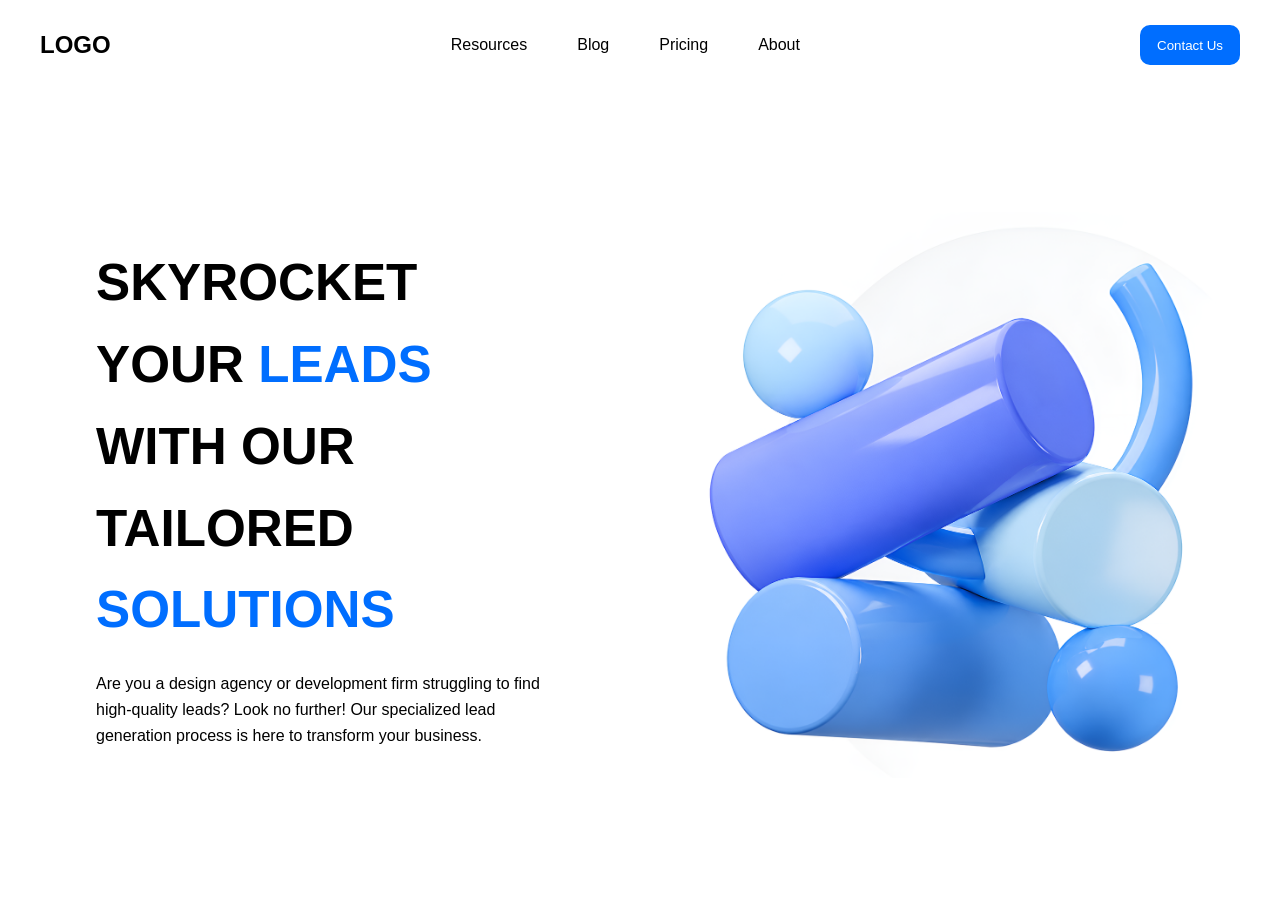
<file: atividade1/index.html>
<!doctype html>
<html lang="pt-br">
  <head>
    <meta charset="UTF-8" />
    <meta name="viewport" content="width=device-width, initial-scale=1.0" />
    <title>atividade1</title>
    <link rel="stylesheet" href="css/style.css" />
  </head>
  <body>
    <nav>
      <h1>LOGO</h1>
      <ul>
        <li>Resources</li>
        <li>Blog</li>
        <li>Pricing</li>
        <li>About</li>
      </ul>
      <button>Contact Us</button>
    </nav>
    <main>
      <div class="texto">
        <h1>SKYROCKET YOUR <span>LEADS</span> WITH OUR TAILORED <span>SOLUTIONS</span></h1>
        <p>
          Are you a design agency or development firm struggling to find
          high-quality leads? Look no further! Our specialized lead generation
          process is here to transform your business.
        </p>
      </div>
      <aside>
        <img src="img/logo.png" alt="" />
      </aside>
    </main>
    <script src="js/script.js"></script>
  </body>
</html>
</file>
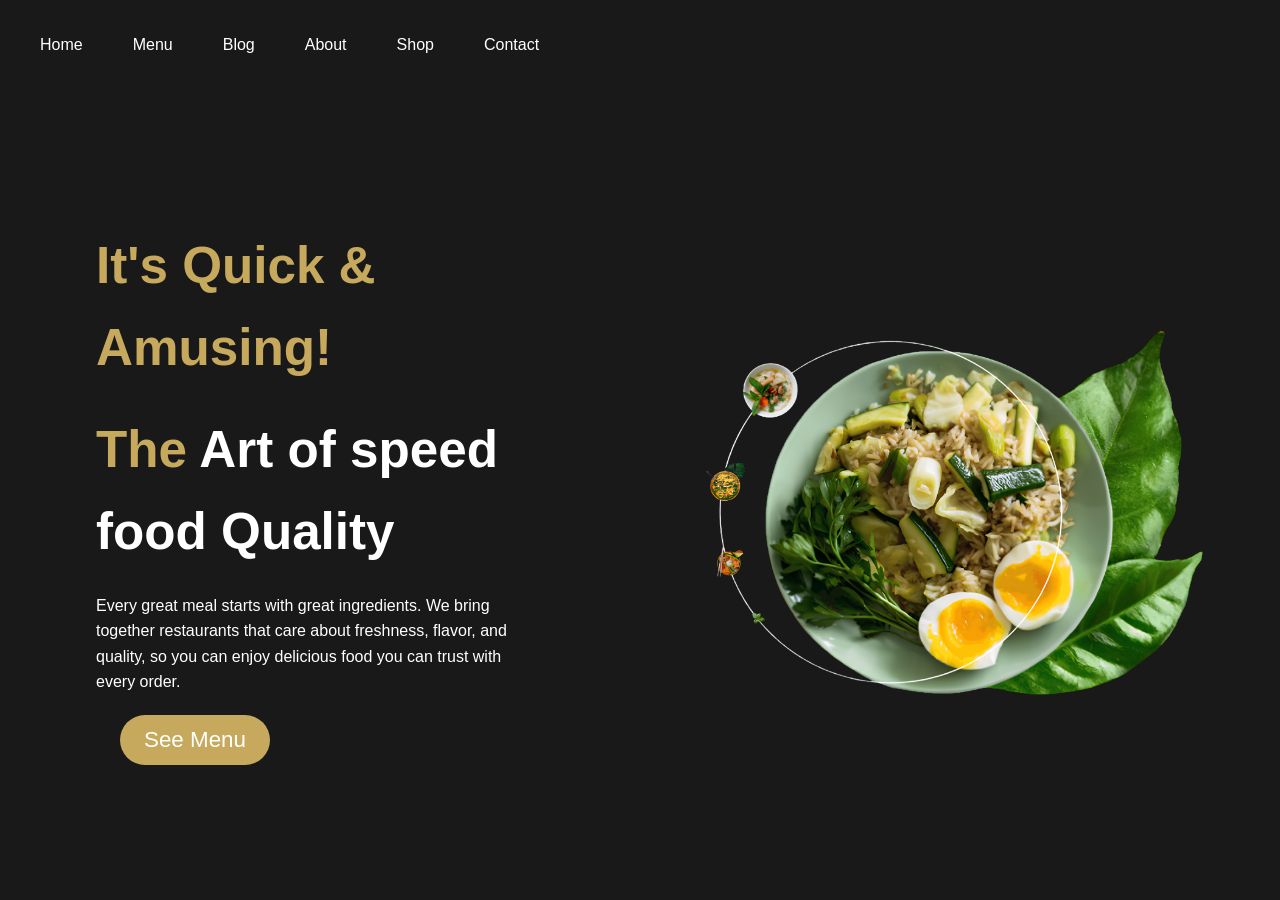
<file: atividade2/index.html>
<!doctype html>
<html lang="pt-br">
  <head>
    <meta charset="UTF-8" />
    <meta name="viewport" content="width=device-width, initial-scale=1.0" />
    <title>atividade2</title>
    <link rel="stylesheet" href="css/style.css" />
  </head>
  <body>
    <nav>
      <ul>
        <li>Home</li>
        <li>Menu</li>
        <li>Blog</li>
        <li>About</li>
        <li>Shop</li>
        <li>Contact</li>
      </ul>
    </nav>
    <main>
      <div class="texto">
        <h1><span>It's Quick & Amusing!</span></h1>
        <h1><span>The</span> Art of speed food Quality</h1>
        <p>
          Every great meal starts with great ingredients. We bring together
          restaurants that care about freshness, flavor, and quality, so you can
          enjoy delicious food you can trust with every order.
        </p>
        <button>See Menu</button>
      </div>
      <aside>
        <img src="img/Imagem1.png" alt="" />
      </aside>
    </main>
    <script src="js/script.js"></script>
  </body>
</html>
</file>
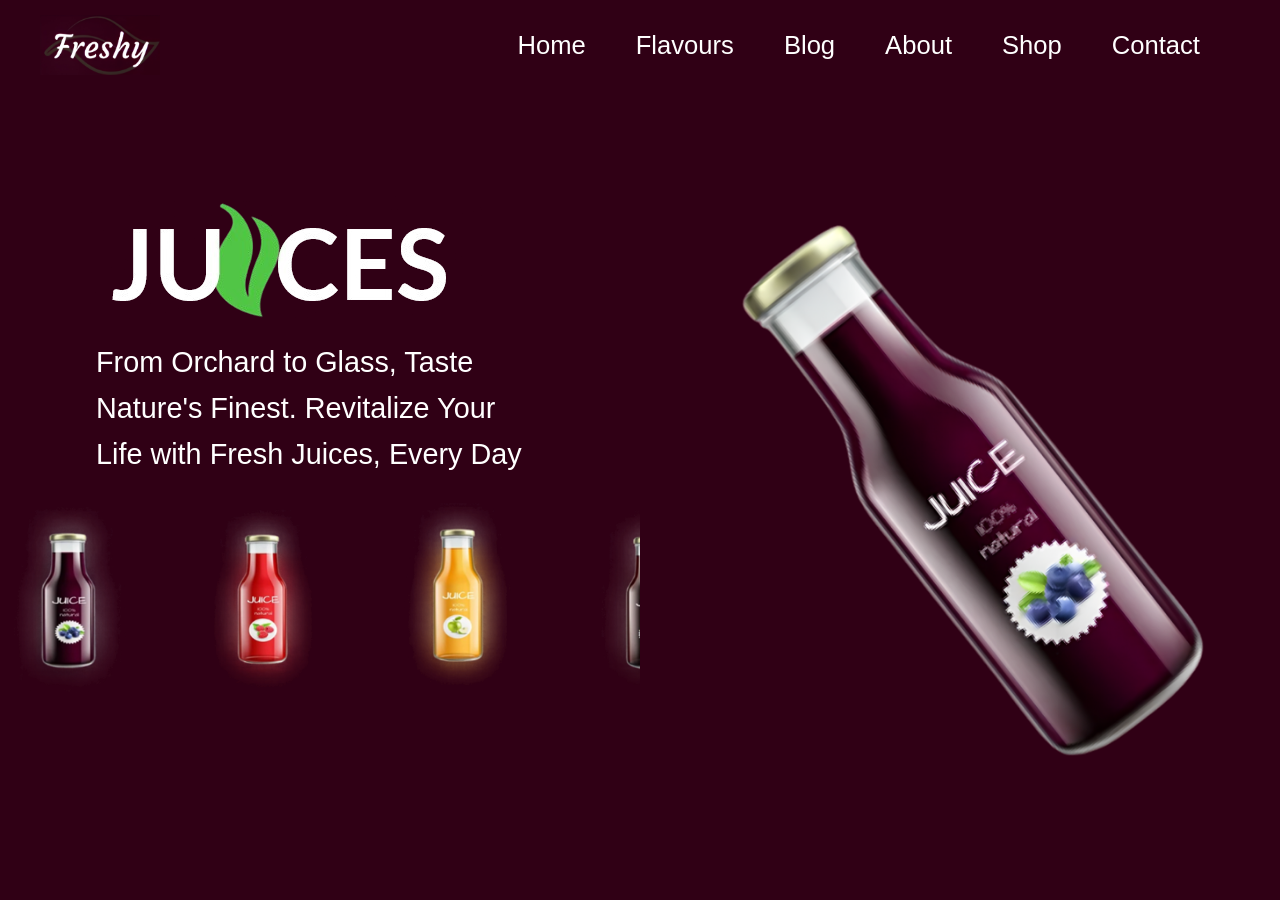
<file: atividade3/index.html>
<!doctype html>
<html lang="pt-br">
  <head>
    <meta charset="UTF-8" />
    <meta name="viewport" content="width=device-width, initial-scale=1.0" />
    <title>atividade3</title>
    <link rel="stylesheet" href="css/style.css" />
  </head>
  <body>
    <nav>
      <img src="img/Logo.png" alt="" />
      <ul>
        <li>Home</li>
        <li>Flavours</li>
        <li>Blog</li>
        <li>About</li>
        <li>Shop</li>
        <li>Contact</li>
      </ul>
    </nav>
    <main>
      <div class="texto">
        <img src="img/Nome.png" alt="" />
        <p>
          From Orchard to Glass, Taste Nature's Finest. Revitalize Your Life
          with Fresh Juices, Every Day
        </p>
        <div class="garrafas">
          <img src="img/Garrafa1.png" alt="" /><img
            src="img/Garrafa2.png"
            alt=""
          /><img src="img/Garrafa3.png" alt="" /><img
            src="img/Garrafa4.png"
            alt=""
          />
        </div>
      </div>
      <aside>
        <img src="img/GarafaPrincipal.png" alt="" />
      </aside>
    </main>
    <script src="js/script.js"></script>
  </body>
</html>
</file>
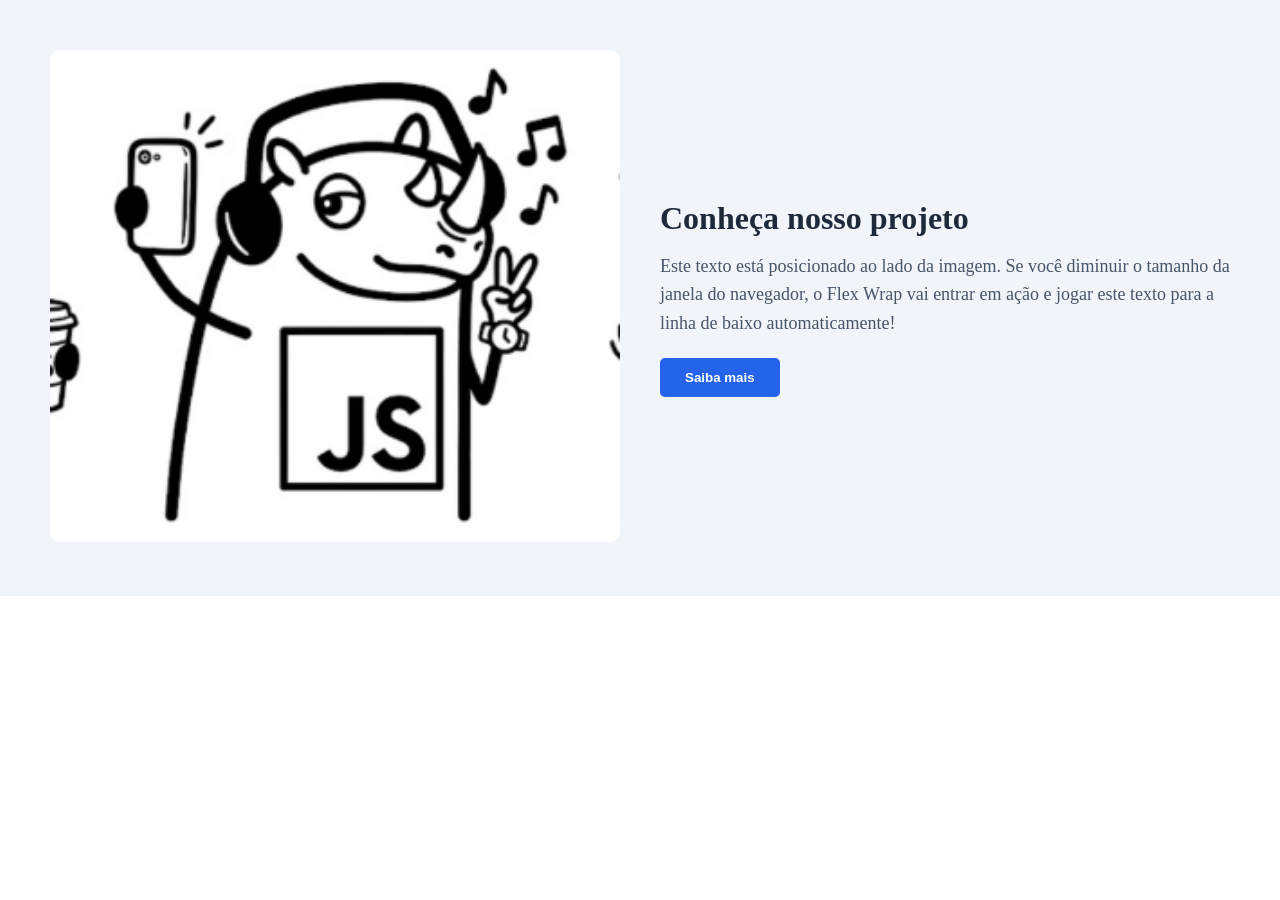
<file: aula-imagem-texto/index.html>
<!DOCTYPE html>
<html lang="pt-br">
<head>
    <meta charset="UTF-8">
    <meta name="viewport" content="width=device-width, initial-scale=1.0">
    <title>aula-imagem-texto</title>
    <link rel="stylesheet" href="css/style.css">
    
</head>
<body>
    <section class="secao-sobre">
    <!-- Aqui dentro vamos colocar a caixa da imagem e a caixa de texto -->
         <!-- Caixa da Imagem -->
    <div class="caixa-imagem">
        <!-- Salve uma imagem na pasta img e coloque o nome dela aqui embaixo: -->
        <img src="img/foto.png" alt="Imagem do nosso projeto">
    </div>
        <!-- Caixa do Texto -->
    <div class="caixa-texto">
        <h2>Conheça nosso projeto</h2>
        <p>Este texto está posicionado ao lado da imagem. Se você diminuir o tamanho da janela do navegador, o Flex Wrap vai entrar em ação e jogar este texto para a linha de baixo automaticamente!</p>
        <button>Saiba mais</button>
    </div>
</section>
    <script src="js/script.js"></script>
</body>
</html>
</file>
<file: atividade1/css/style.css>
* {
    margin: 0;
    padding: 0;
    box-sizing: border-box;
    font-family: 'Franklin Gothic Medium', 'Arial Narrow', Arial, sans-serif;
}
nav {
    display: flex;
    align-items: center;
    justify-content: space-between;
    margin-left: 40px;
    margin-right: 40px;
    height: 10vh;
}
nav ul{
    display: flex;
    text-decoration: none;
    list-style: none;
    gap: 50px;
}
nav button {
    height: 40px;
    width: 100px;
    border-radius: 10px;
    background-color: rgb(0, 110, 255);
    border: none;
    color: white;
}
main{
    display: flex;
}
.texto{
    display: flex;
    flex-wrap: wrap;
    align-items: center;
    justify-content: center;
    flex-direction: column;
    width: 50vw;
    height: 90vh;
    gap: 20px;
}
.texto h1, .texto p {
    width: 35vw;
}
.texto h1 {
    font-size: 3.2rem;
    gap: 20px;
    line-height: 1.6;
}
.texto span {
    color: rgb(0, 110, 255);;
}
.texto p {
    line-height: 1.6;
}
aside {
    display: flex;
    align-items: center;
    justify-content: center;
    flex-direction: column;
    width: 50vw;
    height: 90vh;
}
aside img {
    width: 40vw;
    height: auto;
}
</file>
<file: atividade2/css/style.css>
* {
    margin: 0;
    padding: 0;
    box-sizing: border-box;
    font-family: 'Franklin Gothic Medium', 'Arial Narrow', Arial, sans-serif;
    background-color: rgb(25, 25, 25);
    color: #fff;
}
nav {
    display: flex;
    align-items: center;
    justify-content: space-between;
    margin-left: 40px;
    margin-right: 40px;
    height: 10vh;
    flex-wrap: wrap;
}
nav ul{
    display: flex;
    text-decoration: none;
    list-style: none;
    gap: 50px;
    flex-wrap: wrap;
}
button {
    height: 50px;
    width: 150px;
    font-size: 1.4rem;
    align-self: self-start;
    margin-left: 120px;
    border-radius: 50px;
    background-color: rgb(198, 169, 92);
    border: none;
    color: white;
    flex-wrap: wrap;
}
main{
    display: flex;
}
.texto{
    display: flex;
    flex-wrap: wrap;
    align-items: center;
    justify-content: center;
    flex-direction: column;
    width: 50vw;
    height: 90vh;
    gap: 20px;
}
.texto h1, .texto p {
    width: 35vw;
    flex-wrap: wrap;
}
.texto h1 {
    font-size: 3.2rem;
    gap: 20px;
    line-height: 1.6;
}
.texto span {
    color: rgb(198, 169, 92);;
}
.texto p {
    line-height: 1.6;
}
aside {
    display: flex;
    align-items: center;
    justify-content: center;
    flex-direction: column;
    width: 50vw;
    height: 90vh;
}
aside img {
    width: 40vw;
    height: auto;
}
</file>
<file: atividade3/css/style.css>
* {
    margin: 0;
    padding: 0;
    box-sizing: border-box;
    font-family: 'Franklin Gothic Medium', 'Arial Narrow', Arial, sans-serif;
    background-color: rgb(48, 0, 21);
    color: #fff;
}
nav {
    display: flex;
    align-items: center;
    justify-content: space-between;
    margin-left: 40px;
    margin-right: 80px;
    height: 10vh;
    flex-wrap: wrap;
}
nav img {
    height: 60px;
    width: auto;
}
nav ul{
    display: flex;
    text-decoration: none;
    list-style: none;
    gap: 50px;
    flex-wrap: wrap;
    font-size: 1.6rem;
}
button {
    height: 50px;
    width: 150px;
    font-size: 1.4rem;
    align-self: self-start;
    margin-left: 120px;
    border-radius: 50px;
    background-color: rgb(198, 169, 92);
    border: none;
    color: white;
    flex-wrap: wrap;
}
main{
    display: flex;
}
.texto{
    display: flex;
    flex-wrap: wrap;
    align-items: center;
    justify-content: center;
    flex-direction: column;
    width: 50vw;
    height: 90vh;
    gap: 20px;
}
.texto p {
    width: 35vw;
    flex-wrap: wrap;
}
.texto img {
    display: flex;
    align-self: flex-start;
    margin-left: 80px;
}
.texto p {
    line-height: 1.6;
    font-size: 1.8rem;
}
aside {
    display: flex;
    align-items: center;
    justify-content: center;
    flex-direction: column;
    width: 50vw;
    height: 90vh;
}
aside img {
    width: 40vw;
    height: auto;
}
.garrafas {
    display: flex;
    align-items: center;
    justify-content: center;
    height: 300px;
    width: 40vw;
}
.garrafas img {
    height: 200px;
    width: auto;
}
</file>
<file: aula-imagem-texto/css/style.css>
* {
    margin: 0;
    padding: 0;
    box-sizing: border-box;
}
/* Caixa principal que segura a imagem e o texto */
.secao-sobre {
    background-color: #f1f5f9; /* Fundo cinza bem clarinho */
    padding: 50px;

    /* A MÁGICA DO ALINHAMENTO */
    display: flex;
    align-items: center;    /* Alinha a altura no meio */
    justify-content: center;/* Centraliza tudo na tela */
    gap: 40px;              /* Espaço entre a imagem e o texto */

    /* A MÁGICA DO CELULAR (Responsividade) */
    /* Se a tela for pequena e os itens não couberem, jogue para a linha de baixo! */
    flex-wrap: wrap;
}
/* Configurando a caixa da imagem */
.caixa-imagem {
    flex: 1;          /* Cresce e divide o espaço com o texto */
    min-width: 300px; /* Se a tela for menor que 300px, ele pula de linha! */
}

/* Arrumando a imagem para caber certinho dentro da caixa dela */
.caixa-imagem img {
    width: 100%;         /* Ocupa 100% do espaço da caixa dela */
    border-radius: 10px; /* Deixa as bordas arredondadas */
}
/* Configurando a caixa do texto com a mesma regra da imagem */
.caixa-texto {
    flex: 1;          /* Cresce e divide o espaço com a imagem */
    min-width: 300px; /* O limite antes de quebrar a linha */
}

/* Deixando o texto com visual profissional */
.caixa-texto h2 {
    color: #1e293b;
    font-size: 32px;
    margin-bottom: 15px;
}

.caixa-texto p {
    color: #475569;
    line-height: 1.6; /* Aumenta o espaço entre as linhas do texto */
    font-size: 18px;
    margin-bottom: 20px;
}

/* Estilizando o botão */
.caixa-texto button {
    background-color: #2563eb;
    color: white;
    padding: 12px 25px;
    border: none;
    border-radius: 5px;
    font-weight: bold;
    cursor: pointer;
}

.caixa-texto button:hover {
    background-color: #1d4ed8; /* Escurece o botão ao passar o mouse */
}
</file>
